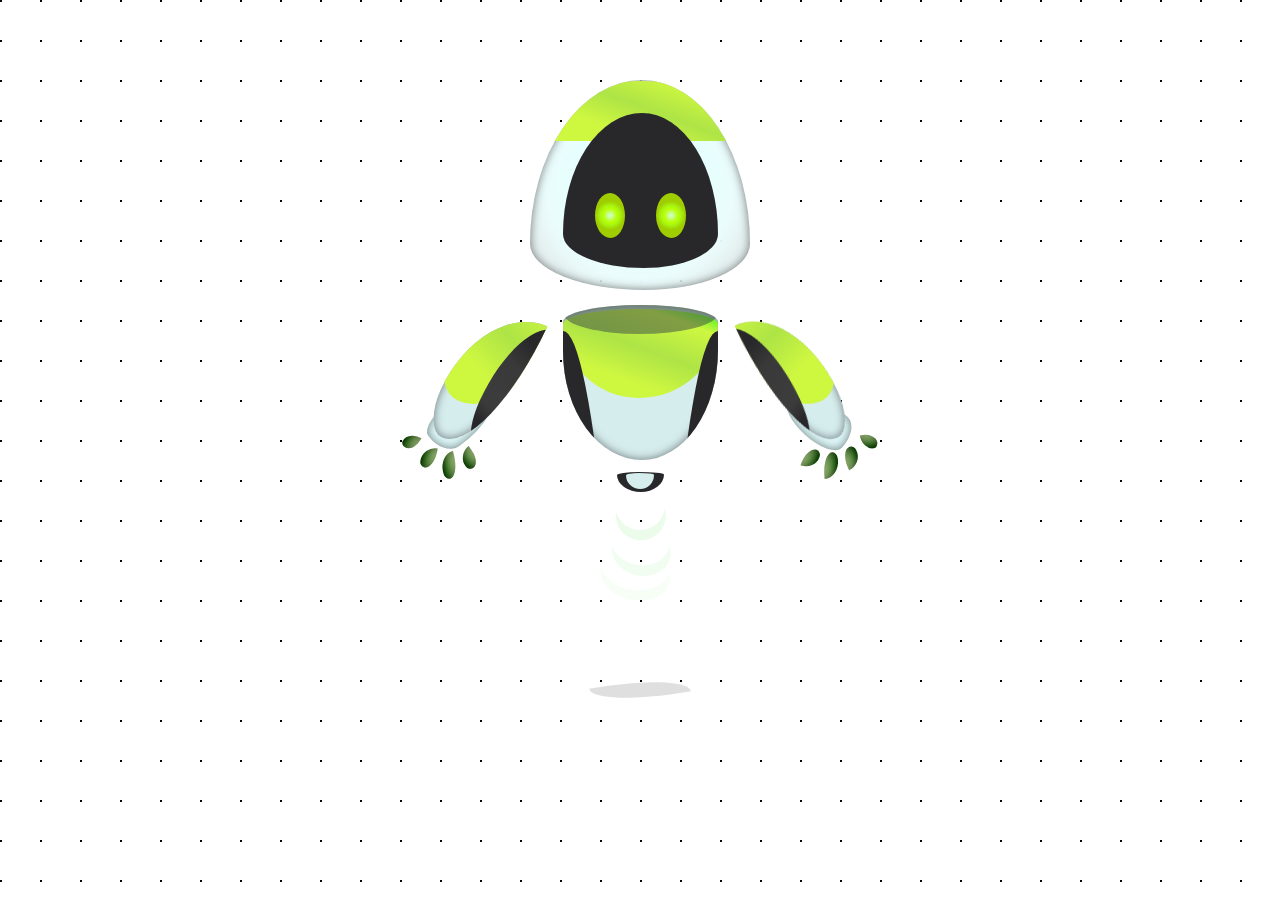
<file: index.html>
<!DOCTYPE html>
<html lang="en">
<head>
    <meta charset="UTF-8">
    <link rel="shortcut icon" type="x-icon" href="src/assets/robotics.png">
    <meta http-equiv="X-UA-Compatible" content="IE=edge">
    <meta name="viewport" content="width=device-width, initial-scale=1.0">
    <meta name="description" content="With this HTML and CSS robot project, I took my first steps into the exciting world of web development and robotics.">
    <meta name="author" content="Bea Lugtu">
    <meta name="keywords" content="Robotics, Automation, Web development, CSS design, Programming, Creativity, Coding, Bea Lugtu">
    <link rel="stylesheet" href="src/styles/robot-animation.css">
    <title>Code Meets Robotics: An HTML Project</title>
</head>
<body>
    <div class="outer-container">
        <div class="container">
            <div class="head">
                <div class="forehead0"></div>
            </div>
            <div class="inside-head">
                <div class="eyes0"></div>
                <div class="eyes1"></div>
            </div>
            <div class="body">
                <div class="bodyside0"></div>
                <div class="bodyside1"></div>
                <div class="bodyinside"></div>
                <div class="bodyinside-top"></div>
            </div>
            <div class="arm-left">
                <div class="arm-left-black"></div>
                <div class="arm-left-green"></div>
            </div>
            <div class="arm-left1">
                <div class="arm-left1-black"></div>
                <div class="arm-left1-green"></div>
            </div>
                <div class="hands"></div>
                <div class="finger0"></div>
                <div class="finger1"></div>
                <div class="finger2"></div>
                <div class="finger3"></div>
                <div class="hands1"></div>
                <div class="finger01"></div>
                <div class="finger11"></div>
                <div class="finger21"></div>
                <div class="finger31"></div>
            <div class="foot"></div>
            <div class="foot-under"></div>
            <div class="shadow-green0"></div>
            <div class="shadow-green1"></div>
            <div class="shadow-green2"></div>
            <div class="shadow-green3"></div>
            <div class="shadow-green4"></div>
            <div class="shadow"></div>
        </div>
    </div>

    

</body>
</html>
</file>
<file: src/styles/robot-animation.css>
body{
    animation: wipe-cinematic-in 2s,body-animation 3s, body-bgcolor 15s, wipe-cinematic-in 2s;
    margin: 0px;
    background: white;
    background-image: radial-gradient(rgb(0, 0, 0) 1px, transparent 0);
    background-size: 40px 40px;
    background-position: -19px -19px;
}

.bg{
    position: absolute;
    width: 100%;
    height: 100%;
    opacity: 0.8;
}
.outer-container{
    position: fixed;
    display: grid;
    justify-content: center;
    align-items: center;
    top: 0px;
    bottom: 0px;
    left: 0px;
    right: 0px;
    animation: 2.5s cubic-bezier(.25, 1, .30, 1) diamond-in-hesitate both;
    animation-delay: 1.9s;
}


@keyframes diamond-in-hesitate {
    0% {
      clip-path: polygon(50% 50%, 50% 50%, 50% 50%, 50% 50%);
    }
    50% {
      clip-path: polygon(45% 50%, 50% 25%, 55% 50%, 50% 75%);
    }
    100% {
      clip-path: polygon(-50% 50%, 50% -50%, 150% 50%, 50% 150%);
    }
  }
  

.container{
    height: 800px;
    width: 800px;
    position: relative;
    display: flex;
    justify-content: center;
    align-items: center;
    animation: container-fly 2s ease-in-out infinite;
    animation-delay: 8s;

}
@keyframes container-fly{
    0%{
        top: 1px;
    }
    50%{
        top: 100px;
    }
    100%{
        top: 1px;
    }
}


.head{
    position: absolute;
    border-radius: 51% 49% 48% 52% / 78% 78% 22% 22% ;
    height: 210px;
    width: 220px;
    top: 30px;
    background: rgb(234,255,253);
    background: radial-gradient(circle, rgba(234,255,253,1) 11%, rgba(234,255,253,1) 23%, rgba(236,249,248,1) 32%, rgba(236,249,248,1) 32%, rgba(230,255,254,1) 45%, rgba(235,252,252,1) 62%, rgba(173,182,182,0.43461134453781514) 98%, rgba(163,163,163,1) 100%);
    overflow: hidden;
    animation: head-skeli 2s ease;
}
.inside-head{
    border-radius: 51% 49% 48% 52% / 78% 78% 22% 22% ;
    height: 155px;
    width: 155px;
    top: 63px;
    position: absolute;
    background-color: rgb(40, 40, 43);
}
.eyes0{
    position: absolute;
    border-radius: 50% 50% 48% 52% / 50% 50% 50% 50% ;
    background: radial-gradient(circle, rgba(210,255,201,1) 2%, rgba(192,255,106,1) 14%, rgba(183,255,0,1) 26%, rgba(168,246,18,1) 36%, rgba(159,205,0,1) 53%, rgba(159,205,0,1) 66%);   
    height: 45px;
    width: 30px;
    top: 80px;
    left: 32px;
    animation: eyes0-animation 3s ease-in-out;
    animation-delay: 2s;
}
@keyframes eyes0-animation {
    0% {
        height: 5px;
        top: 100px;
    }
    15% {
        height: 5px;
        top: 100px;
    }
    30% {
        height: 5px;
        top: 100px;
    }
    
  }
.eyes1{
    position: absolute;
    border-radius: 50% 50% 48% 52% / 50% 50% 50% 50% ;
    background: radial-gradient(circle, rgba(210,255,201,1) 2%, rgba(192,255,106,1) 14%, rgba(183,255,0,1) 26%, rgba(168,246,18,1) 36%, rgba(159,205,0,1) 53%, rgba(159,205,0,1) 66%);
    height: 45px;
    width: 30px;
    top: 80px;
    right: 32px;
    animation: eyes2-animation 3s ease-in-out;
    animation-delay: 2s;
}
@keyframes eyes2-animation {
    0% {
        background-color: rgb(0, 0, 0);
        height: 5px;
        top: 100px;
    }
    15% {
        background-color: rgb(185, 185, 185);
        height: 5px;
        top: 100px;
    }
    30% {
        background-color: lightgreen;
        height: 5px;
        top: 100px;
    }
  }
.forehead0{
    position: absolute;
    height: 60px;
    width: 180px;
    top: 1px;
    left: 20px;
    background: rgb(206,247,64);
    background: linear-gradient(20deg, rgba(206,247,64,1) 28%, rgba(174,228,70,1) 54%, rgba(206,247,64,1) 82%, rgba(31,238,19,1) 100%);
    border-top-left-radius: 50% 50%;
    border-top-right-radius: 50% 50%;
}
.body{
    border-radius: 50% 50% 49% 51% / 11% 11% 71% 70%;
    height: 155px;
    width: 155px;
    background-color: rgb(214, 237, 238);
    position: absolute;
    top: 255px;
    overflow: hidden;
    animation: border-none 10s ease-in-out;
    animation-delay: 5s;
}
.button{
    position: relative;
}
.bodyinside{
    position: absolute;
    border-radius: 49% 51% 51% 49% / 17% 17% 83% 83%;
    height: 89px;
    width: 155px;
    background: rgb(206,247,64);
    background: linear-gradient(20deg, rgba(206,247,64,1) 28%, rgba(174,228,70,1) 54%, rgba(206,247,64,1) 82%, rgba(31,238,19,1) 100%);
    top: 4px;
    z-index: 0;
    display: flex;
    justify-content: center;
    align-items: center;
}
.hover{
    position: absolute;
    margin-top: 20px;
    height: 30px;
    width: 30px;
    border: 1px solid;
    border-radius: 100px;
}

.bodyinside-top{
    position: absolute;
    border-radius: 49% 51% 51% 49% / 46% 47% 53% 54%;
    height: 39px;
    width: 155px;
    background-color: rgba(71, 88, 71, 0.555);
    top: -10px;
    z-index: 2;
}
.bodyside0{
    position: absolute;
    border-radius: 0% 100% 0% 100% / 0% 99% 1% 100% ;
    height: 2889px;
    width: 115px;
    background: rgb(40,40,43);
    background: linear-gradient(20deg, rgba(40,40,43,1) 16%, rgba(59,59,59,1) 28%, rgba(60,60,60,1) 37%, rgba(57,57,57,1) 62%, rgba(40,40,43,1) 81%);
    top: 26px;
    z-index: 1;
}
.bodyside1{
    position: absolute;
    border-radius: 100% 0% 100% 0% / 100% 0% 100% 0% ;
    height: 2989px;
    width: 115px;
    background: rgb(40,40,43);
    background: linear-gradient(20deg, rgba(40,40,43,1) 16%, rgba(59,59,59,1) 28%, rgba(60,60,60,1) 37%, rgba(57,57,57,1) 62%, rgba(40,40,43,1) 81%);
    top: 26px;
    right: 0px;
    z-index: 1;
}
.foot{
    border-radius: 46% 54% 49% 51% / 15% 12% 88% 85% ;
    position: absolute;
    height: 20px;
    width: 47px;
    background-color: rgb(40, 40, 43);
    top: 422px;
}
.foot-under{
    border-radius: 46% 54% 49% 51% / 14% 12% 88% 86% ;
    position: absolute;
    height: 15px;
    width: 13px;
    padding-left: 15px;
    padding-bottom: 1px;
    background-color: rgb(214, 237, 238);
    top: 422.8px;
}
.arm-left{
    border-radius: 100% 0% 70% 30% / 70% 0% 100% 30%;
    position: absolute;
    height: 135px;
    width: 30px;
    left: 210px;
    padding-left: 40px;
    padding-bottom: 10px;
    top: 255px;
    background-color: rgb(214, 237, 238);
    transform: rotate(25deg);
    flex-shrink: 0;
    overflow: hidden;
    z-index: 2;
    

}

.arm-left-black{
    border-radius: 100% 0% 70% 30% / 70% 0% 100% 30%;
    position: absolute;
    height: 125px;
    width: 1px;
    left: 40px;
    padding-left: 40px;
    padding-bottom: 10px;
    background: rgb(40,40,43);background: linear-gradient(20deg, rgba(40,40,43,1) 16%, rgba(59,59,59,1) 28%, rgba(60,60,60,1) 37%, rgba(57,57,57,1) 62%, rgba(40,40,43,1) 81%);
    z-index: 1;
}
.arm-left-green{
    border-radius: 100% 0% 70% 30% / 70% 0% 100% 30%;
    position: absolute;
    height: 135px;
    width: 60px;
    left: -10px;
    top: -40px;
    padding-left: 40px;
    padding-bottom: 10px;
    background: rgb(206,247,64);
    background: linear-gradient(20deg, rgba(206,247,64,1) 28%, rgba(174,228,70,1) 54%, rgba(206,247,64,1) 82%, rgba(31,238,19,1) 100%);
    z-index: 0;
}
.hands{
    border-radius: 63% 37% 29% 71% / 24% 53% 47% 76% ;
    position: absolute;
    height: 80px;
    width: 42px;
    top: 327px;
    left: 203px;
    animation: border-none 3s ease-in-out;
    background-color: rgb(221, 247, 248);
    rotate: -125deg;
}
.finger0{
    border-radius: 11% 89% 28% 72% / 0% 65% 35% 100% ;
    position: absolute;
    height: 15px;
    width: 20px;
    top: 401px;
    left: 219px;
    background: linear-gradient(to bottom, #bee294, #0e5001 95%, #388E3C);
    rotate: 51deg;
    animation: border-none 3s ease-in-out;
}
.finger1{
    border-radius: 11% 89% 28% 72% / 0% 65% 35% 100% ;
    position: absolute;
    height: 15px;
    width: 26px;
    top: 408px;
    left: 196px;
    background: linear-gradient(to bottom, #bee294, #0e5001 95%, #388E3C);
    rotate: 75deg;
    animation: border-none 3s ease-in-out;
}
.finger2{
    border-radius: 11% 89% 28% 72% / 0% 65% 35% 100% ;
    position: absolute;
    height: 15px;
    width: 21px;
    top: 400px;
    left: 178px;
    background: linear-gradient(to bottom, #bee294, #0e5001 95%, #388E3C);
    rotate: 100deg;
    animation: border-none 3s ease-in-out;
}
.finger3{
    border-radius: 11% 89% 28% 72% / 0% 65% 35% 100% ;
    position: absolute;
    height: 15px;
    width: 16px;
    top: 384px;
    left: 163px;
    background: linear-gradient(to bottom, #bee294, #0e5001 95%, #388E3C);
    rotate: 120deg;
    animation: border-none 3s ease-in-out;
}

.arm-left1{
    border-radius: 100% 0% 70% 30% / 70% 0% 100% 30%;
    position: absolute;
    height: 135px;
    width: 30px;
    right: 210px;
    padding-left: 40px;
    padding-bottom: 10px;
    top: 255px;
    background-color: rgb(214, 237, 238);
    flex-shrink: 0;
    overflow: hidden;
    z-index: 2;
    transform: rotateY(200deg);
    rotate: -25deg;
    animation: border-none 3s ease-in-out;
}
.arm-left1-black{
    border-radius: 100% 0% 70% 30% / 70% 0% 100% 30%;
    position: absolute;
    height: 125px;
    width: 1px;
    left: 40px;
    padding-left: 40px;
    padding-bottom: 10px;
    background: rgb(40,40,43);
    background: linear-gradient(20deg, rgba(40,40,43,1) 16%, rgba(59,59,59,1) 28%, rgba(60,60,60,1) 37%, rgba(57,57,57,1) 62%, rgba(40,40,43,1) 81%);
    z-index: 1;
}
.arm-left1-green{
    border-radius: 100% 0% 70% 30% / 70% 0% 100% 30%;
    position: absolute;
    height: 135px;
    width: 60px;
    left: -10px;
    top: -40px;
    padding-left: 40px;
    padding-bottom: 10px;
    background: rgb(206,247,64);
    background: linear-gradient(20deg, rgba(206,247,64,1) 28%, rgba(174,228,70,1) 54%, rgba(206,247,64,1) 82%, rgba(31,238,19,1) 100%);
    z-index: 0;
}
.hands1{
    border-radius: 63% 37% 29% 71% / 24% 53% 47% 76% ;
    position: absolute;
    height: 70px;
    width: 42px;
    top: 335px;
    right: 199px;
    background-color: rgb(221, 247, 248);
    rotate: 133deg;
    animation: border-none 3s ease-in-out;
}
.finger01{
    border-radius: 11% 89% 28% 72% / 0% 65% 35% 100% ;
    position: absolute;
    height: 15px;
    width: 20px;
    top: 401px;
    right: 219px;
    background: linear-gradient(to bottom, #bee294, #0e5001 95%, #388E3C);
    transform: rotate(-430deg);
    animation: border-none 3s ease-in-out;
}
.finger11{
    border-radius: 11% 89% 28% 72% / 0% 65% 35% 100% ;
    position: absolute;
    height: 15px;
    width: 26px;
    top: 408px;
    right: 196px;
    background: linear-gradient(to bottom, #bee294, #0e5001 95%, #388E3C);
    rotate: -95deg;
    animation: border-none 3s ease-in-out;
}
.finger21{
    border-radius: 11% 89% 28% 72% / 0% 65% 35% 100% ;
    position: absolute;
    height: 15px;
    width: 21px;
    top: 400px;
    right: 178px;
    background: linear-gradient(to bottom, #bee294, #0e5001 95%, #388E3C);
    rotate: -115deg;
    animation: border-none 3s ease-in-out;
}
.finger31{
    border-radius: 11% 89% 28% 72% / 0% 65% 35% 100% ;
    position: absolute;
    height: 15px;
    width: 16px;
    top: 384px;
    right: 163px;
    background: linear-gradient(to bottom, #bee294, #0e5001 95%, #388E3C);
    rotate: -10deg;
    animation: border-none 3s ease-in-out;
}
.shadow{
    position: absolute;
    height: 20px;
    width: 100px;
    background-color: rgba(128, 128, 128, 0.253);
    bottom: 150px;
    border-radius: 0% 100% 0% 100% / 0% 100% 0% 100% ;
    rotate: -10deg;
    animation: dark-shadow 2s ease-in-out infinite;
}
@keyframes dark-shadow{
    0%{
        bottom: 100px;
    }
    50%{
        bottom: 85px;
    }
    100%{
        bottom: 100px;
    }
}
.shadow-green0{
    position: absolute;			
	width: 50px;
	height: 50px;
    top: 430px;
    left: 375px;
	background-color: transparent;
    border-radius: 50%;
	box-shadow: 3px 10px 0px 0px rgba(144, 238, 144, 0.185); 
    rotate: 12deg;
    animation: fly-shadow 2s ease-in-out infinite;
}
@keyframes fly-shadow{
    0%{
        top: 430px;
    }
    50%{
        top: 450px;
    }
    100%{
        top: 430px;
    }
}


.shadow-green1{
    position: absolute;			
	width: 60px;
	height: 50px;
    top: 465px;
    left: 370px;
	background-color: transparent;
    border-radius: 50%;
	box-shadow: 4px 10px 0px 0px rgba(144, 238, 144, 0.123); 
    rotate: 16deg;
    animation: fly-shadow1 2s ease-in-out infinite;
}
@keyframes fly-shadow1{
    0%{
        top: 465px;
    }
    50%{
        top: 480px;
    }
    100%{
        top: 465px;
    }
}
.shadow-green3{
    position: absolute;			
	width: 70px;
	height: 50px;
    top: 490px;
    left: 360px;
	background-color: transparent;
    border-radius: 50%;
	box-shadow: 2px 10px 0px 0px rgba(144, 238, 144, 0.082); 
    rotate: 10deg;
    animation: fly-shadow2 2s ease-in-out infinite;
}
@keyframes fly-shadow2{
    0%{
        top: 490px;
    }
    50%{
        top: 505px;
    }
    100%{
        top: 490px;
    }
}

@keyframes border-none{
    0% {
        border: 3px solid rgb(0, 0, 0);
    }
    50% {
        border: 3px solid rgb(0, 0, 0);
    }
    100%{
        border: 1px solid rgba(0, 0, 0, 0.178);
    }
}

@keyframes border-none1{
    0% {
        border: 1px solid rgb(0, 0, 0);
    }
    50% {
        border: 1px solid rgb(0, 0, 0);
    }
    100%{
        border: 1px solid rgba(0, 0, 0, 0.301);
    }
}

@keyframes border-none2{
    0% {
        border: 1px solid rgb(0, 0, 0);
    }
    50% {
        border: 1px solid rgb(0, 0, 0);
    }
    100%{
        border: 1px solid rgba(0, 0, 0, 0.253);
    } 
}
@keyframes wipe-cinematic-in {
    0% {
      clip-path: inset(100% 0 100% 0);
      
    }
    30%, 70% {
      clip-path: inset(10% 0 10% 0);
      
    }
    100% {
      clip-path: inset(0 0 0 0);
      
    }
  }



@keyframes body-bgcolor{
    0% {
        background-color: black;  
    }
    30%{
        background-color: rgb(0, 0, 0);
      }
    50%{
        background-color: rgb(0, 0, 0);
    }
    90%{
        background-color: rgba(224, 224, 224, 0.986);
    }
    100%{
        background-color: rgba(255, 255, 255, 0);
      }
}

.head, .body,
.arm-left, .arm-left1, .hands,
.hands1, .finger0, .finger01, .finger1,
.finger11, .finger2, .finger21,
.finger3, .finger31{
    animation: border-none 12s ease-in-out, shadow-fade-out 3.5s forwards;
    animation-delay: 3s, 20s;
    box-shadow: inset 0 0 10px rgba(0, 0, 0, 0.5);
}

.hands,
.hands1{
    animation: border-none1 12s ease-in-out, shadow-fade-out 3.5s forwards;
    animation-delay: 3s, 20s;
    box-shadow: inset 0 0 10px rgba(0, 0, 0, 0.5);
}

.finger0, .finger01, .finger1,
.finger11, .finger2, .finger21,
.finger3, .finger31{
    animation: border-none2 12s ease-in-out, shadow-fade-out 3.5s forwards;
    animation-delay: 3s, 20s;
    box-shadow: inset 0 0 10px rgba(0, 0, 0, 0.5);
}

@keyframes shadow-fade-out {
    0% {
      box-shadow: inset 0 0 10px rgba(0, 0, 0, 0.5);
    }
    25% {
      box-shadow: inset 0 0 0 rgba(0, 0, 0, 0);
    }
    50% {
        box-shadow: inset 0 0 10px rgba(0, 0, 0, 0.5);
      }
    75% {
        box-shadow: inset 0 0 0 rgba(0, 0, 0, 0);
      }
    100% {
        box-shadow: inset 0 0 10px rgba(0, 0, 0, 0.5);
      }
    
  }
</file>
